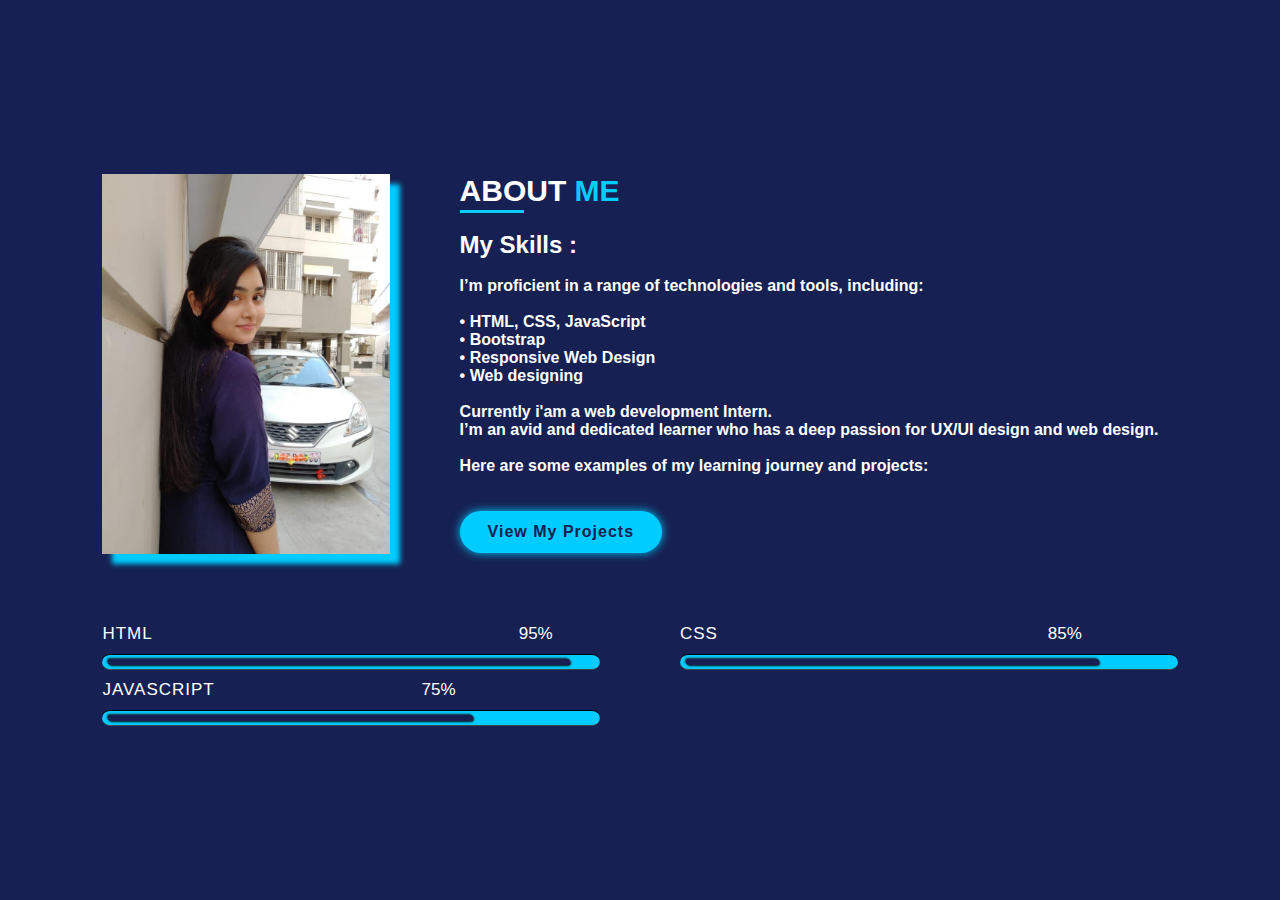
<file: about.html>
<!DOCTYPE html>
<html lang="en">
<head>
    <meta charset="UTF-8">
    <meta name="viewport" content="width=device-width, initial-scale=1.0">
    <title>About</title>
    <link rel="stylesheet" href="about.css">
</head>
<body>
    <div class="abt">
        <div class="abt-con">
            <section class="imgsec">
                <img src="meeeeee.jpg">
            </section>
            <section class="info">
                <h1>About <span> Me</span></h1>
                <br>
                <br>
                <h2 style="color: #fff;">My Skills :</h2>
                <br>
                <h4 style="color: #fff;">I’m proficient in a range of technologies and tools, including:
                    <br>
                    <br>

                    •	HTML, CSS, JavaScript
                    <br>
                    
                    •	Bootstrap
                    <br>
                    •	Responsive Web Design
                    <br>
                    •	Web designing
                <br>
                <br>
                 Currently i'am a web development Intern.
                <br>
                
                I’m an avid and dedicated learner who has a deep passion for UX/UI design and web design.
                <br>
                <br>
                
                Here are some examples of my learning journey and projects:
              </h4>
                <br>
                
                

                <br>
                    <a href="prj.html" target="_blank" class="project">View My Projects</a>


                

            </section>
            <section class="skillsec">
                <div class="skill">
                    <div class="sub">Html</div>
                    <div class="bar">
                        <div class="line" value="95%" style="max-width:95%"></div>
                    </div>
                </div>
                <div class="skill">
                    <div class="sub">Css</div>
                    <div class="bar">
                        <div class="line" value="85%" style="max-width:85%"></div>
                    </div>
                </div>
                <div class="skill">
                    <div class="sub">javascript</div>
                    <div class="bar">
                        <div class="line" value="75%" style="max-width:75%"></div>
                    </div>
                </div>


            </section>
        </div>
    </div>
</body>
</html>
</file>
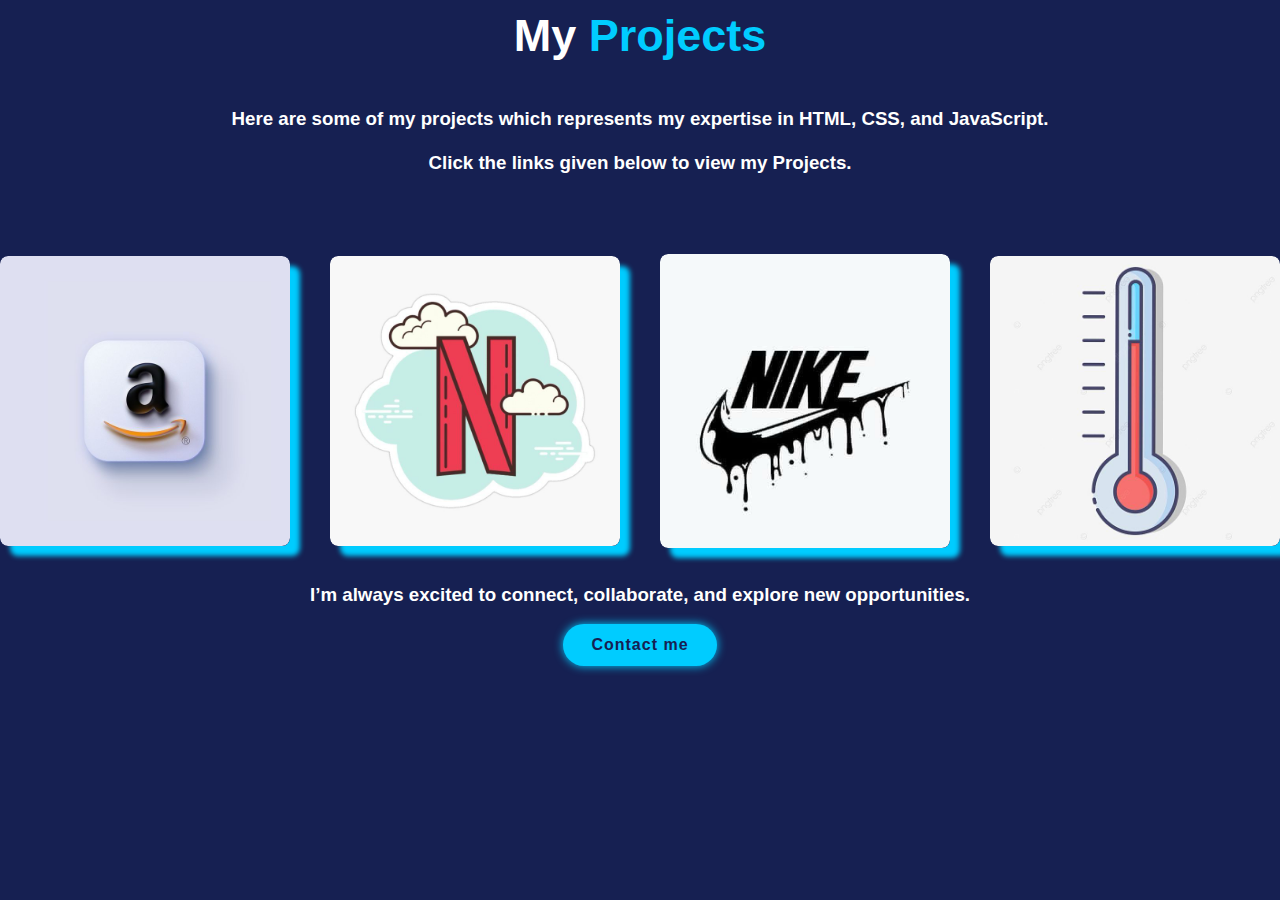
<file: prj.html>
<!DOCTYPE html>
<html lang="en">
<head>
    <meta charset="UTF-8">
    <meta name="viewport" content="width=device-width, initial-scale=1.0">
    <title>projects</title>
    <link rel="stylesheet" href="prj.css">
    <link rel="stylesheet" href="https://cdnjs.cloudflare.com/ajax/libs/font-awesome/6.4.2/css/all.min.css" integrity="sha512-z3gLpd7yknf1YoNbCzqRKc4qyor8gaKU1qmn+CShxbuBusANI9QpRohGBreCFkKxLhei6S9CQXFEbbKuqLg0DA==" crossorigin="anonymous" referrerpolicy="no-referrer" />
</head>
<body style="background-color:  #162052;">
<section class="port" id="port">
    <div class="text">
        <center><h1 style="color: #fff;">My <span>Projects</span></h1></center>
        <br>
        <br>
        <center><h3 style="color: #fff;" >Here are some of my projects which represents my expertise in HTML, CSS, and JavaScript. 
            <br>
            <br>
        Click the links given below to view my Projects. </h3></center>
    </div>
    <div class="con">
        <div class="row">
            <img src="a.jpg">
            <div class="layer">
               <h4>Amazon <br>clone</h4>
                <a href=" https://bisw4.github.io/Amazon-Clone/" target="_blank"><i class="fa-solid fa-arrow-up-right-from-square"></i></a>
            </div>
        </div>
        <div class="row">
            <img src="moo.jpg">
            <div class="layer">
                <h4>Netflix <br>clone</h4>
                <a href=" https://bisw4.github.io/net-flix/" target="_blank"><i class="fa-solid fa-arrow-up-right-from-square"></i></a>
            </div>
        </div>
        <div class="row">
            <img src="okk.jpg">
            <div class="layer">
                <h4>Landing<br> page</h4>
                <a href="https://bisw4.github.io/Landing-Page/" target="_blank"><i class="fa-solid fa-arrow-up-right-from-square"></i></a>
            </div>
        </div>
        <div class="row">
            <img src="t.jpg">
            <div class="layer">
                <h4>Temprature Converter</h4>
                <a href=" https://bisw4.github.io/tempr-conv/" target="_blank"><i class="fa-solid fa-arrow-up-right-from-square"></i></a>
            </div>
        </div>
        
    </div>
</section>
<br>
<br>
<center><h3 style="color: #fff;" >I’m always excited to connect, collaborate, and explore new opportunities. </h3></center>
<br>

<center><a href="mailto:padhypriyasri@gmail.com" target="_blank" class="btn-box">Contact me</a></center>
</body>
</html>
</file>
<file: about.css>
*{
    margin: 0;
    padding: 0;
    box-sizing: border-box;
    font-family: 'poppins', sans-serif;
    background-color: #162052;
    
    
}
body{
    width: 100%;
    min-height: 100vh;
    display: flex;
    justify-content: center;
    align-items: center;
    
}
.project{
    display: inline-block;
    padding: 12px 28px;
    background: #00ccff;
    border-radius: 40px;
    box-shadow: 0 0 10px #00ccff;
    font-size: 16px;
    color: #162052;
    letter-spacing: 1px;
    text-decoration: none;
    font-weight: 600;
}
.abt{
    width: 100%;
    padding: 50px 8%;
}
.imgsec{
    grid-area: imgSect;
}
.info{
    grid-area: infoSect;


}
.skillsec{
    grid-area: skillSect;

}
.abt .abt-con{
   display: grid;
   grid-template-columns: 2fr 5fr;
   grid-gap: 70px;
   grid-template-areas: 'imgSect infoSect'
                         'skillSect skillSect';
}
.abt-con .imgsec{
    position: relative;
    min-height: 300px;
    height: 380px;
}
.imgsec img{
    width: 100%;
    height: 100%;
    object-fit: cover;
    position: relative;
    z-index: 2;
    box-shadow: 10px 10px 5px #00ccff;
}
.abt-con .imgsec::after{
    position: absolute;
    content: '';
    width: 100%;
    height: 100%;
    /*outline: 3px solid #00ccff;*/
    top: 15px;
    left: 15px;
    z-index: 1;
}
.info h1{
color: #fff;
font-size: 30px;
text-transform:uppercase;
font-family: helvetica;
display: inline-block;
margin-bottom: 5px;
position: relative;



}
.info h1::before{
    content: '';
    position: absolute;
    width: 100%;
    height: 1px;
    top: 110%;
    left: 0px;

}
span{
    color: #00ccff;
}
.info h1::after{
    content: '';
    position: absolute;
    width: 40%;
    height: 3px;
    top: calc(110% - 1px);
    left: 0px;
    background-color: #00ccff;

}
.skillsec{
    display: grid;
    grid-template-columns: 1fr 1fr;
    grid-gap: 10px 80px;

}
.skillsec .sub{
    font-size: 17px;
    font-weight: thin;
    color: #fff;
    padding-bottom: 10px;
    text-transform: uppercase;
    letter-spacing: 1px;
}
.bar{
    width: 100%;
    height: 16px;
    background-color:#00ccff;
    padding: 4px 6px;
    border-top: 1px solid #000;
    border-bottom: 1px solid #444;
    border-radius:15px ;
}
.line{
    position: relative;
    width: 100%;
    height: 100%;
    border-color:#00ccff;
    box-shadow: -1px -1px 2px #222222,1px 1px 2px #111111;
    border-radius: 15px;
}
.line::after{
    position: absolute;
    content: attr(value);
    top: -35px;
    right: 0px;
    transform: translateX(-50%);
    color: #fff;
    font-size: 17px;
}
</file>
<file: prj.css>
*{
    margin: 0;
    padding: 0;
    font-family: 'poppins', sans-serif;


    

}
h1{
    margin: 10px;
    font-size: 45px;
}
span{
    color: #00ccff;
}
.con{
    display: grid;
    grid-template-columns: repeat(auto-fit,minmax(250px,auto));
    align-items: center;
    gap: 2.5rem;
    margin-top: 5rem;
   
}
.row{
    position: relative;
    overflow: hidden;
    border-radius: 8px;
    cursor: pointer;
    box-shadow: 10px 10px 5px #00ccff;

}
.row img{
    width: 100%;
    border-radius: 8px;
    display: block;
    transition: transform 0.5s;
}
.layer{
    width: 100%;
    height: 0%;
    background: linear-gradient(rgba(0,0,0,0.1),#00ccff);
    position: absolute;
    border-radius: 8px;
    left: 0;
    bottom: 0;
    overflow: hidden;
    display: flex;
    flex-direction: column;
    align-items: center;
    justify-content: center;
    text-align: center;
    padding: 0 40px;
    transition: height 0.5s;

}
.layer h4{
    color:#162052 ;
    font-size: 30px;
    font-weight: 1000;
   margin-bottom: 15px;
   justify-self: start;
    
    
}
.layer p{
    color: #000;
    font-size: 1rem;
    line-height: 1.8;
}
.layer i{
    color:#162052;
    margin-top: 20px;
    font-size: 20px;
    background:#fff;
    width: 60px;
    height: 60px;
    display: flex;
    align-items: center;
    justify-content: center;
    border-radius: 50%;
}
 .row:hover img{
    transform: scale(1.1);

 }   
 .row:hover .layer{
    height: 100%;
 }
 .btn-box{
    display: inline-block;
    padding: 12px 28px;
    background: #00ccff;
    border-radius: 40px;
    box-shadow: 0 0 10px #00ccff;
    font-size: 16px;
    color: #162052;
    letter-spacing: 1px;
    text-decoration: none;
    font-weight: 600;
}
</file>
